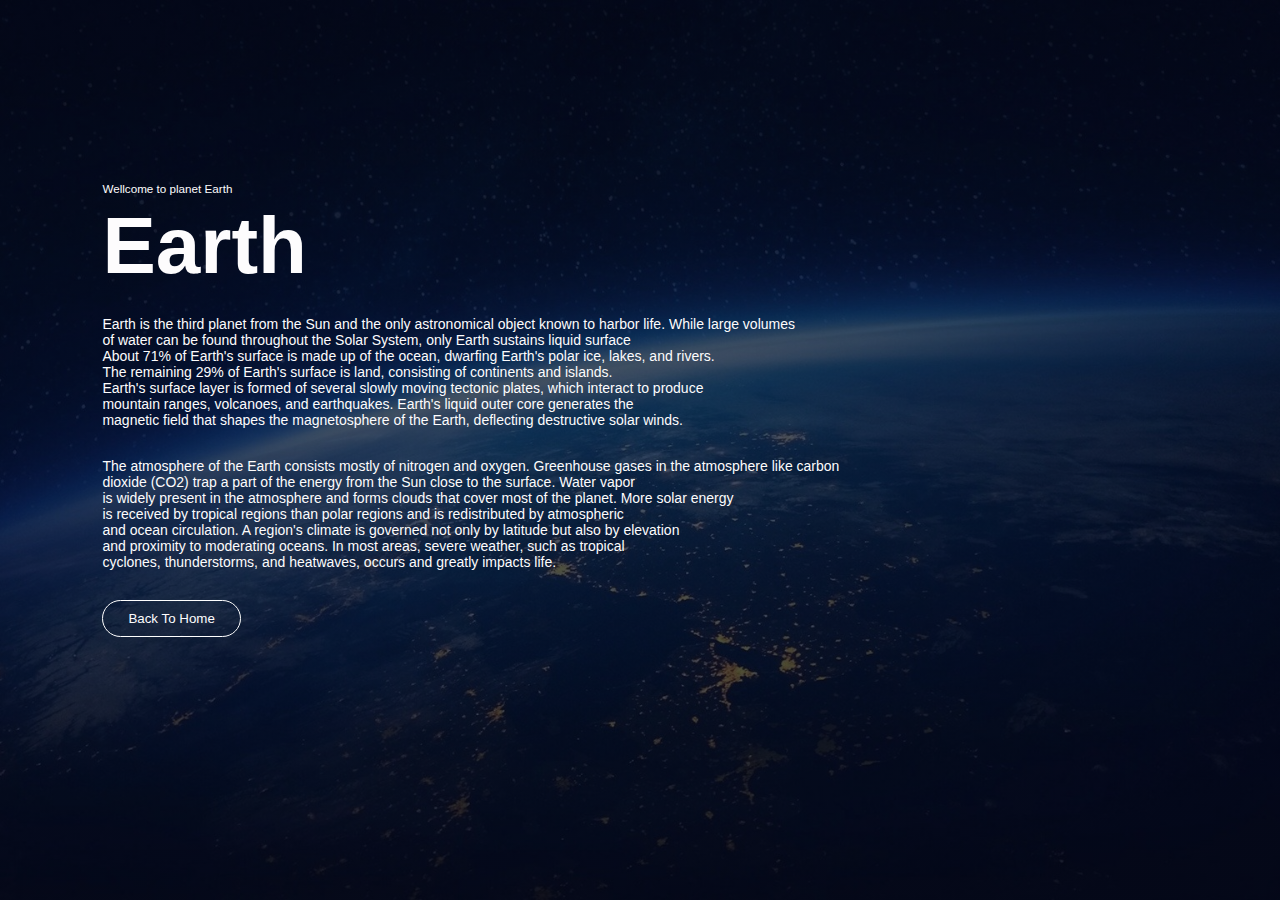
<file: earth.html>
<!DOCTYPE html>
<html lang="en">
<head>
    <meta charset="UTF-8">
    <meta http-equiv="X-UA-Compatible" content="IE=edge">
    <meta name="viewport" content="width=device-width, initial-scale=1.0">
    <title>Earth</title>
    <link rel="stylesheet" href="planet.css">

</head>
<body>
    <section class="main">
    <div class="hero">
        <div class="navbar">
          
        </div>
        <div class="content">
            <small>Wellcome to planet Earth</small>
            <h1>Earth</h1>
            <p>Earth is the third planet from the Sun and the only astronomical object known to harbor life. While large volumes <br> of water can be found throughout the Solar System, only Earth sustains liquid surface <br> About 71% of Earth's surface is made up of the ocean, dwarfing Earth's polar ice, lakes, and rivers. <br> The remaining 29% of Earth's surface is land, consisting of continents and islands. <br> Earth's surface layer is formed of several slowly moving tectonic plates, which interact to produce <br> mountain ranges, volcanoes, and earthquakes. Earth's liquid outer core generates the <br> magnetic field that shapes the magnetosphere of the Earth, deflecting destructive solar winds.</p>
            <h1></h1>
            <p>The atmosphere of the Earth consists mostly of nitrogen and oxygen. Greenhouse gases in  the atmosphere like carbon <br> dioxide (CO2) trap a part of the energy from the Sun close to the surface. Water vapor <br> is widely present in the atmosphere and forms clouds that cover most of the planet. More solar energy <br> is received by tropical regions than polar regions and is redistributed by atmospheric <br> and ocean circulation. A region's climate is governed not only by latitude but also by elevation <br> and proximity to moderating oceans. In most areas, severe weather, such as tropical <br> cyclones, thunderstorms, and heatwaves, occurs and greatly impacts life.</p>
            <h1></h1>
            <button><a href="index.html">Back To Home</a></button>
        </div>

       <!---- <div class="bubble">
            <img src="an.png">
            <img src="an.png">
            <img src="an.png">
            <img src="an.png">
            <img src="an.png">
            <img src="an.png">
            <img src="an.png">


        </div>-->

    </div>
    </section>

   

</body>
</html>
</file>
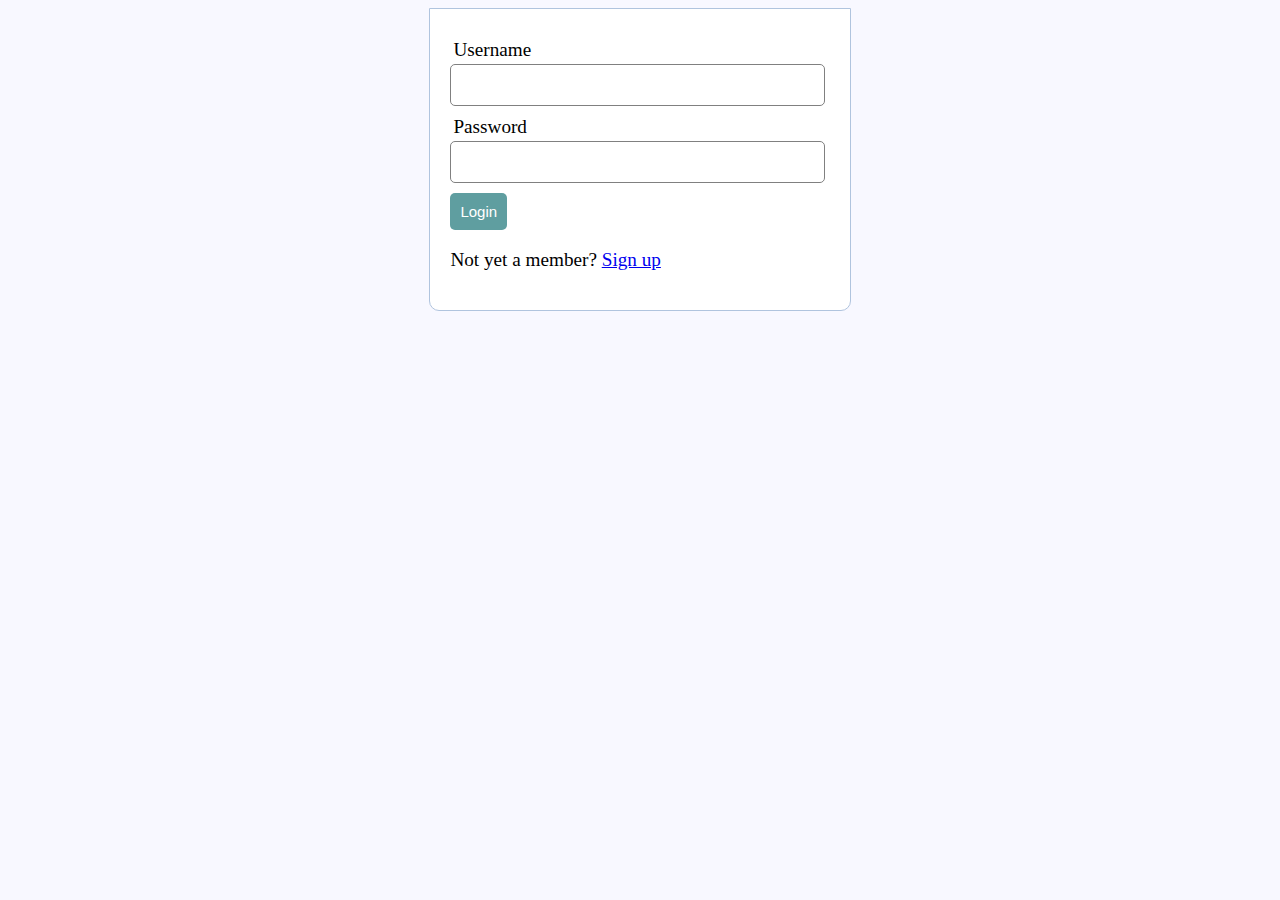
<file: login.html>
<!DOCTYPE html>
<html lang="en">
<head>
    <meta charset="UTF-8">
    <meta http-equiv="X-UA-Compatible" content="IE=edge">
    <meta name="viewport" content="width=device-width, initial-scale=1.0">
    <title>Login Page</title>
    <link rel="stylesheet" href="s.css">
</head>
<body>
    <form method="post" action="login.php">
        <div class="input-group">
            <label>Username</label>
            <input type="text" name="username">
        </div>
        <div class="input-group">
            <label>Password</label>
            <input type="password" name="password">
        </div>
        <div class="input-group">
            <button type="submit" class="btn" name="login_user">Login</button>
        </div>
        <p>
            Not yet a member? <a href="register.php">Sign up</a>
        </p>
    </form>
</body>
</html>
</file>
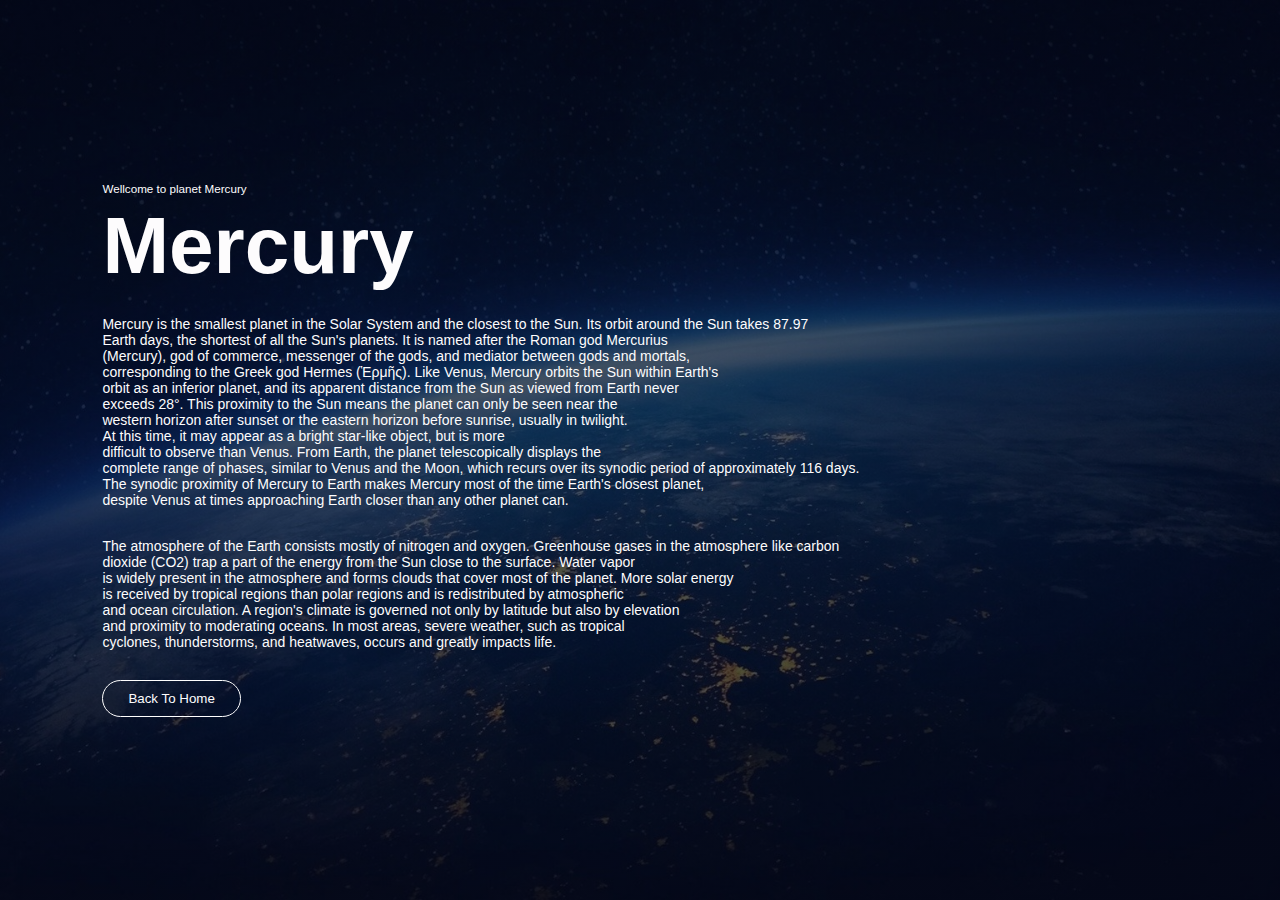
<file: mercury.html>
<!DOCTYPE html>
<html lang="en">
<head>
    <meta charset="UTF-8">
    <meta http-equiv="X-UA-Compatible" content="IE=edge">
    <meta name="viewport" content="width=device-width, initial-scale=1.0">
    <title>Mercury</title>
    <link rel="stylesheet" href="planet.css">

</head>
<body>
    <section class="main">
    <div class="hero">
        <div class="navbar">
          
        </div>
        <div class="content">
            <small>Wellcome to planet Mercury</small>
            <h1>Mercury</h1>
            <p>Mercury is the smallest planet in the Solar System and the closest to the Sun. Its orbit around the Sun takes 87.97 <br> Earth days, the shortest of all the Sun's planets. It is named after the Roman god Mercurius <br> (Mercury), god of commerce, messenger of the gods, and mediator between gods and mortals, <br>corresponding to the Greek god Hermes (Ἑρμῆς). Like Venus, Mercury orbits the Sun within Earth's<br> orbit as an inferior planet, and its apparent distance from the Sun as viewed from Earth never<br> exceeds 28°. This proximity to the Sun means the planet can only be seen near the<br> western horizon after sunset or the eastern horizon before sunrise, usually in twilight.<br> At this time, it may appear as a bright star-like object, but is more <br>difficult to observe than Venus. From Earth, the planet telescopically displays the<br> complete range of phases, similar to Venus and the Moon, which recurs over its synodic period of approximately 116 days. <br>The synodic proximity of Mercury to Earth makes Mercury most of the time Earth's closest planet, <br>despite Venus at times approaching Earth closer than any other planet can.</p>
            <h1></h1>
            <p>The atmosphere of the Earth consists mostly of nitrogen and oxygen. Greenhouse gases in  the atmosphere like carbon <br> dioxide (CO2) trap a part of the energy from the Sun close to the surface. Water vapor <br> is widely present in the atmosphere and forms clouds that cover most of the planet. More solar energy <br> is received by tropical regions than polar regions and is redistributed by atmospheric <br> and ocean circulation. A region's climate is governed not only by latitude but also by elevation <br> and proximity to moderating oceans. In most areas, severe weather, such as tropical <br> cyclones, thunderstorms, and heatwaves, occurs and greatly impacts life.</p>
            <h1></h1>
            <button><a href="index.html">Back To Home</a></button>
        </div>
        
    </div>
</section>
</body>
</html>
</file>
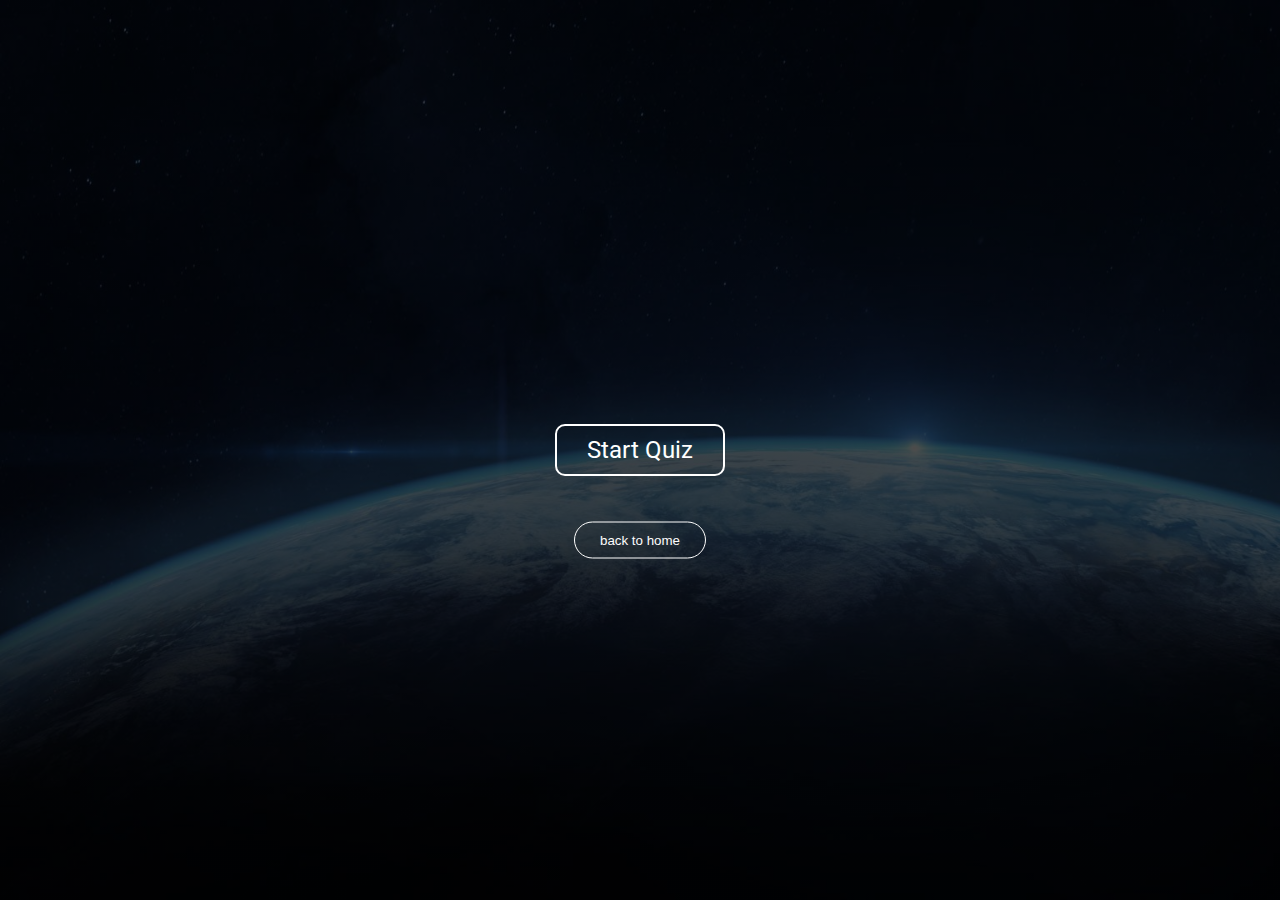
<file: q.html>
<html>
    <head>
        <meta charset="UTF-8">
        <meta http-equiv="X-UA-Compatible" content="IE=edge">
        <meta name="viewport" content="width=device-width, initial-scale=1.0">
        <title>My Quiz</title>
        <link rel="stylesheet" href="q.css">
    </head>
    <body>
        <div class="start_quiz">Start Quiz</div>
        <div class="back"><button><a href="index.html">back to home</a></button></div>
    
        <div class="quiz-box inactive">
            <h2 class="que_text"></h2>
            <div class="options">
            </div>
            <div class="quiz-footer">
                <div class="footer-left">
                    <span class="count_que"></span> of <span class="total_que"></span> Questions
                </div>
                <div class="footer-right">
                    <div class="next-btn inactive">Next Question</div>
                </div>
            </div>
        </div>
    
    
        <div class="result-box inactive">
            <h2>Result</h2>
            <div class="result">
                <h3 class="total-que">Total Questions : <span></span></h3>
                <h3 class="right-ans">Right Answers : <span></span></h3>
                <h3 class="wrong-ans">Wrong Answers : <span></span></h3>
                <h3 class="percentage">Percentage : <span></span></h3>
            </div>
            <div class="result-footer">
                <div class="again-quiz">Again Quiz</div>
                <div class="exit">Exit</div>
                <button style="color: aliceblue;"><a href="http://127.0.0.1:5500/index.html">back to home </a></button>
            </div>
        </div>
    
        <script src="q.js"></script>
    </body>
    </html>
</file>
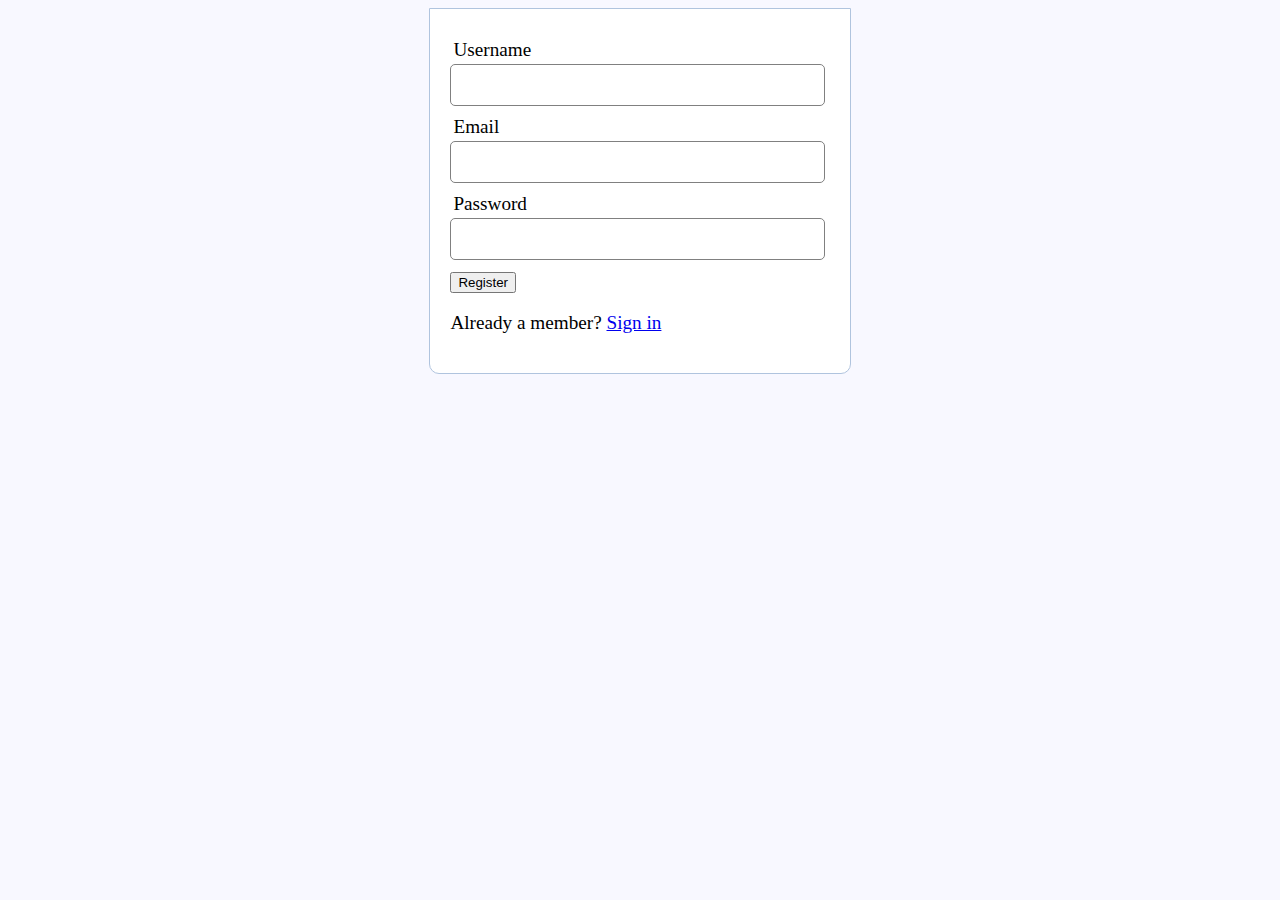
<file: Registration.html>
<!DOCTYPE html>
<html lang="en">
<head>
    <meta charset="UTF-8">
    <meta http-equiv="X-UA-Compatible" content="IE=edge">
    <meta name="viewport" content="width=device-width, initial-scale=1.0">
    <title>Register</title>
    <link rel="stylesheet" href="s.css">
</head>
<body>
    <form action="register.php" method="post">
        <div class="input-group">
            <label>Username</label>
            <input type="text" name="username"> 
        </div>
        <div class="input-group">
            <label>Email</label>
            <input type="email" name="email" >
        </div>
        <div class="input-group">
            <label>Password</label>
            <input type="password" name="password">
        </div>
        <div class="input-group">
            <button type="submit">Register</button>
        </div>
        <p>
            Already a member? <a href="login.php">Sign in</a>
        </p>
    </form>
</body>
</html>
</file>
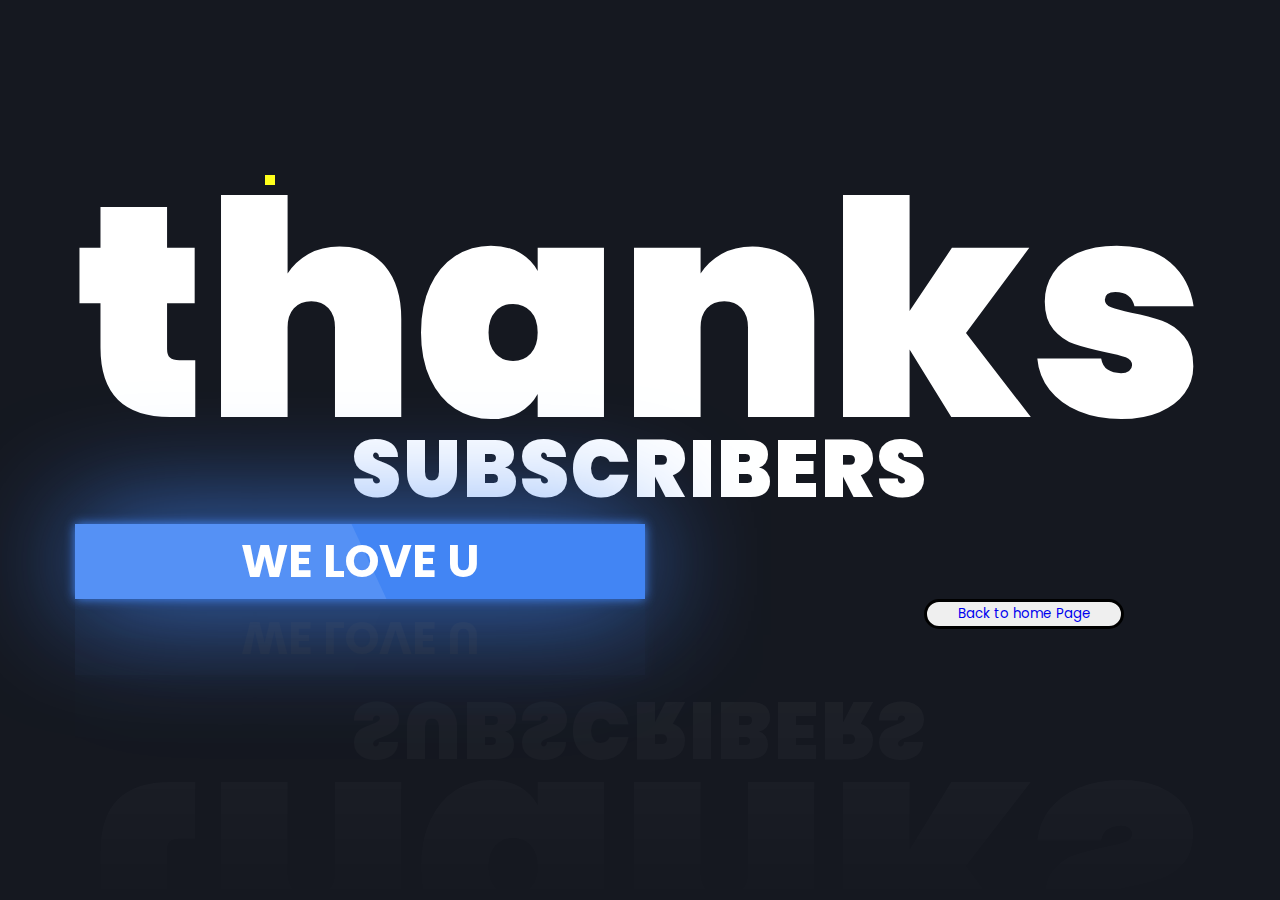
<file: sabmit.html>
<!DOCTYPE html>
<html lang="en" dir="ltr">
	<head>
		<meta charset="utf-8">
		<title>10K Subscribers Special | With Circle Burst Animation</title>
		<link rel="stylesheet" href="sabmit.css">
	</head>
	<body>

		<div class="text-container">
			<h1>thanks<br><span>Subscribers</span></h1>
			<div class="animated-text">
				<h2>WE LOVE U</h2>
				<h2>THE BEST</h2>
				<h2>COOL MEN</h2>
				<h2>LOVE U</h2>
				<h2>GOOD JOB</h2>
				<h2>Gracias!</h2>
			</div>
		</div>
		<div class="animation-container">
			<div class="burst">
				<div class="line"></div>
				<div class="line"></div>
				<div class="line"></div>
				<div class="line"></div>
				<div class="line"></div>
				<div class="line"></div>
				<div class="line"></div>
				<div class="line"></div>
			</div>
		</div>
        <button><a href="http://127.0.0.1:5500/index.html">Back to home Page</a></button>

		<script type="text/javascript">
		function createBurst(){
			let animContainer = document.querySelector('.animation-container');
			let burst = document.querySelector('.burst');

			burst.style.top = Math.random() * 550 + 'px';
			burst.style.left = Math.random() * 750 + 'px';

			let burstClone = burst.cloneNode(true);
			animContainer.appendChild(burstClone);

			setTimeout(() => {
				burstClone.remove();
			}, 20000);
		}
		setInterval(createBurst, 2000);
		</script>

	</body>
</html>
</file>
<file: planet.css>
html{
    scroll-behavior: smooth;
}
*{
    margin: 0;
    padding: 0;
    font-family: sans-serif;

}
.hero{
    width: 100%;
    height: 100vh;
  
    background-image: linear-gradient(rgba(4, 9, 30, 0.7), rgba(4,9,30,0.7)), url(earth.png);
    background-size: cover;
    background-position: center;
    position: relative;
    overflow: hidden;
}
.navbar{
    width: 85%;
    height: 15%;
    margin: auto;
    display: flex;
    align-items: center;
    justify-content: space-between;

}
.content{
    color: #fdfcfd;
    position: absolute;
    top: 20%;
    left: 8%;
    font-size: 14px;
   
  

}
h1{
    font-size: 80px;
    margin: 10px 0 30px;
    line-height: 80px;
}
button{
    color: #fdfcfd;
    padding: 10px 25px;
    background: transparent;
    border: 1px solid white;
    border-radius: 20px;
    outline: none;
    cursor: pointer;
}
a{
    text-decoration: none;
    color: #fdfcfd;
}

/*.bubble{
    width: 100%;
    display: flex;
    align-items: center;
    justify-content: space-around;
    position: absolute;
    bottom: 0;

}
.bubble img{
    width: 50px;
    animation: bubble 7s linear infinite;
}
@keyframes {
 0%{
    transform: translateY(0);
    opacity: 0;
 }
 50%{
   
    opacity: 1;
 }
 70%{

    opacity: 1;
 }
 100%{
    transform:translateY(-80vh)
    opacity: 0;
 }
}

.bubble img:ntn-child(1){
    animation-delay: 2s;
}
.bubble img:ntn-child(2){
    animation-delay: 1s;
}
.bubble img:ntn-child(3){
    animation-delay: 3s;
}
.bubble img:ntn-child(4){
    animation-delay: 4.5s;
}
.bubble img:ntn-child(5){
    animation-delay: 3s;
}
.bubble img:ntn-child(6){
    animation-delay: 6s;
}
.bubble img:ntn-child(7){
    animation-delay: 7s;
}*/
</file>
<file: s.css>
style.css
* {
  margin: 0px;
  padding: 0px;
}
body {
  font-size: 120%;
  background: #F8F8FF;
}

.header {
  width: 30%;
  margin: 50px auto 0px;
  color: white;
  background: #5F9EA0;
  text-align: center;
  border: 1px solid #B0C4DE;
  border-bottom: none;
  border-radius: 10px 10px 0px 0px;
  padding: 20px;
}
form, .content {
  width: 30%;
  margin: 0px auto;
  padding: 20px;
  border: 1px solid #B0C4DE;
  background: white;
  border-radius: 0px 0px 10px 10px;
}
.input-group {
  margin: 10px 0px 10px 0px;
}
.input-group label {
  display: block;
  text-align: left;
  margin: 3px;
}
.input-group input {
  height: 30px;
  width: 93%;
  padding: 5px 10px;
  font-size: 16px;
  border-radius: 5px;
  border: 1px solid gray;
}
.btn {
  padding: 10px;
  font-size: 15px;
  color: white;
  background: #5F9EA0;
  border: none;
  border-radius: 5px;
}
.error {
  width: 92%; 
  margin: 0px auto; 
  padding: 10px; 
  border: 1px solid #a94442; 
  color: #a94442; 
  background: #f2dede; 
  border-radius: 5px; 
  text-align: left;
}
.success {
  color: #3c763d; 
  background: #dff0d8; 
  border: 1px solid #3c763d;
  margin-bottom: 20px;
}
</file>
<file: q.css>
@import url('https://fonts.googleapis.com/css2?family=Roboto:wght@100;400;700&display=swap');
*{
    margin: 0;
    padding: 0;
    box-sizing: border-box;
}
body{
    background-image: linear-gradient(rgba(0,0,0,0.7), rgba(0,0,0,0.7)), url(wallpaper.png);
    background-size: cover;
    background-position: center;
    font-family: 'Roboto', sans-serif;
}
.back{
    position: absolute;
    top: 60%;
    left: 50%;
    transform: translate(-50%,-50%);
  
    padding: 10px 30px;
    color: #fff;
   
    font-size: 24px;
    cursor: pointer;
    transition: all 0.3s;
}
button{
    color: #fdfcfd;
    padding: 10px 25px;
    background: transparent;
    border: 1px solid white;
    border-radius: 20px;
    outline: none;
    cursor: pointer;
}
a{
    text-decoration: none;
    color: #fdfcfd;
}
button:hover{
    background-color: #fdfcfd;
    text-decoration-color: #777;
    transition: 0.5s;
}
button a:hover{
    color: black;
}
.start_quiz{
    position: absolute;
    top: 50%;
    left: 50%;
    transform: translate(-50%,-50%);
    border: 2px solid #fff;
    padding: 10px 30px;
    color: #fff;
    border-radius: 10px;
    font-size: 24px;
    cursor: pointer;
    transition: all 0.3s;
}
.start_quiz:hover{
    background: #fff;
    color: black;
}

.inactive{
    display: none;
}
.disabled{
    pointer-events: none;
}

.quiz-box{
    position: absolute;
    top: 50%;
    left: 50%;
    transform: translate(-50%,-50%);
    color: #fff;
    border: 2px solid #fff;
    box-shadow: 0 0 10px #777;
    padding: 50px;
    width: 100%;
    max-width: 600px;
    background: rgba(0,0,0,0.5);
}
.quiz-box h2{
    font-size: 30px;
}
.quiz-box .option{
    font-size: 18px;
    border: 2px solid #fff;
    margin: 20px 0;
    padding: 12px 15px;
    border-radius: 5px;
    transition: all 0.3s;
    cursor: pointer;
    position: relative;
    
}
.quiz-box .option .fa{
    position: absolute;
    top: 6px;
    right: 10px;
    font-size: 30px;
}


.quiz-box .option.incorrect{
    background: rgb(241, 153, 153);
    color: rgb(184, 12, 12);
    border-color: rgb(184, 12, 12);
}
.quiz-box .option.correct{
    background: rgb(157, 246, 157);
    color: rgb(6, 138, 28);
    border-color: rgb(6, 138, 28);
}

.quiz-box .option:hover{
    background: #911ae2;
}

.quiz-footer{
    margin-top: 50px;
    padding-top: 30px;
    border-top: 2px dashed #fff;
    display: flex;
    justify-content: space-between;
    align-items: center;
    height: 100px;
}
.count_que,.total_que{
    font-weight: bolder;
    font-size: 20px;
}
.footer-left{
    font-size: 18px;
}
.next-btn{
    font-size: 18px;
    border: 2px solid #fff;
    border-radius: 5px;
    padding: 10px;
    cursor: pointer;
    transition: all 0.3s;
}

.next-btn:hover{
    background: #fff;
    color: #911ae2;
}

.result-box{
    position: absolute;
    top: 50%;
    left: 50%;
    transform: translate(-50%,-50%);
    color: #fff;
  
    box-shadow: 0 0 10px #777;
    
    width: 100%;
    max-width: 450px;
    background: rgba(0,0,0,0.5);
}
.result-box h2{
    font-size: 36px;
    background: #fff;
    color: #911ae2;
    text-align: center;
    padding: 20px 0;
}
.result-box .result{
    padding: 40px;
}
.result-box h3{
    font-size: 30px;
    margin-bottom: 10px;
}

.result-footer{
    display: flex;
    justify-content: space-around;
    padding-bottom: 30px;
}
.result-footer .again-quiz,.result-footer .exit{
    border: 2px solid #fff;
    border-radius: 5px;
    padding: 10px 20px;
    font-size: 24px;
    cursor: pointer;
    transition: all 0.3s;
}
.result-footer .again-quiz{
    background: #911ae2;
    color: #fff;
    border-color: #911ae2;
}
.result-footer .again-quiz:hover{
    background: #fff;
    color: #911ae2;
    border-color: #fff;
}

.result-footer .exit{
    background: #fff;
    color: #911ae2;
    border-color: #fff;
}

.result-footer .exit:hover{
    background: #911ae2;
    color: #fff;
    border-color: #911ae2;
}
@media (max-width: 700px) {
    .back{

        position: absolute;
        top: 60%;
        left: 50%;
        transform: translate(-50%,-50%);
      
        padding: 10px 30px;
        color: #fff;
       
        font-size: 18px;
        cursor: pointer;
        transition: all 0.3s;
    }
    .start_quiz{
        position: absolute;
        top: 50%;
        left: 50%;
        transform: translate(-50%,-50%);
        border: 2px solid #fff;
        padding: 10px 30px;
        color: #fff;
        border-radius: 10px;
        font-size: 14px;
        cursor: pointer;
        transition: all 0.3s;
    }
}
</file>
<file: sabmit.css>
@import url('https://fonts.googleapis.com/css2?family=Poppins:wght@100;200;300;400;500;600;700;800;900&display=swap');

*{
	margin: 0;
	padding: 0;
	font-family: "Poppins", sans-serif;
}

body{
	height: 100vh;
	display: flex;
	justify-content: center;
	align-items: center;
	flex-direction: column;
	background: #151820;
	overflow: hidden;
}

.text-container h1{
	color: #fff;
	font-size: 300px;
	font-weight: 900;
	text-align: center;
	line-height: 80px;
}

.text-container h1 span{
	font-size: 80px;
	text-transform: uppercase;
	letter-spacing: 2px;
}

.text-container .animated-text{
	position: relative;
	background: #4285F4;
	margin-top: 15px;
	width: 570px;
	height: 75px;
	box-shadow: 0 0 10px #4285F4,
	            0 0 120px #4285F4;
	overflow: hidden;
}

.text-container .animated-text:before{
	content: '';
	background: rgba(255, 255, 255, 0.1);
	position: absolute;
	width: 55%;
	height: 100%;
	transform: skew(25deg) translateX(-20px);
}

.text-container .animated-text h2{
	color: #fff;
	font-size: 45px;
	text-transform: uppercase;
	text-align: center;
	line-height: 75px;
}

.text-container .animated-text h2:nth-child(1){
	animation: text-move 22s infinite;
}

button{
    border: solid;
    height: 30px;
    width: 200px;
    border-radius: 40px;
    margin-left: 60%;
}
button a{
    text-decoration: none;
}

@keyframes text-move{
	0%{
		margin-top: 0;
	}
	10%{
		margin-top: -75px;
	}
	20%{
		margin-top: -150px;
	}
	30%{
		margin-top: -225px;
	}
	40%{
		margin-top: -300px;
	}
	50%{
		margin-top: -375px;
	}
	60%{
		margin-top: -300px;
	}
	70%{
		margin-top: -225px;
	}
	80%{
		margin-top: -150px;
	}
	90%{
		margin-top: -75px;
	}
	100%{
		margin-top: 0;
	}
}

.text-container{
	-webkit-box-reflect: below 1px linear-gradient(transparent, rgba(255, 255, 255, 0.05));
}



.animation-container{
	z-index: 999;
	position: absolute;
	width: 750px;
	height: 550px;
}

.burst{
	position: absolute;
}

.burst .line{
	position: absolute;
	background: #fff;
	width: 10px;
	height: 10px;
}

.burst .line:nth-child(1){
	background: #ea4335;
	animation: move01 2s linear infinite;
}

@keyframes move01{
	0%{
		transform: translate(0, 0);
		opacity: 0;
	}
	50%{
		transform: translate(0, -90px);
		opacity: 1;
	}
	100%{
		transform: translate(0, -140px);
		opacity: 0;
	}
}

.burst .line:nth-child(2){
	background: #34a853;
	animation: move02 2s linear infinite;
}

@keyframes move02{
	0%{
		transform: rotate(45deg) translate(0, 0);
		opacity: 0;
	}
	50%{
		transform: rotate(45deg) translate(0, -90px);
		opacity: 1;
	}
	100%{
		transform: rotate(45deg) translate(0, -140px);
		opacity: 0;
	}
}

.burst .line:nth-child(3){
	background: #4285f4;
	animation: move03 2s linear infinite;
}

@keyframes move03{
	0%{
		transform: rotate(90deg) translate(0, 0);
		opacity: 0;
	}
	50%{
		transform: rotate(90deg) translate(0, -90px);
		opacity: 1;
	}
	100%{
		transform: rotate(90deg) translate(0, -140px);
		opacity: 0;
	}
}

.burst .line:nth-child(4){
	background: #fbbc05;
	animation: move04 2s linear infinite;
}

@keyframes move04{
	0%{
		transform: rotate(135deg) translate(0, 0);
		opacity: 0;
	}
	50%{
		transform: rotate(135deg) translate(0, -90px);
		opacity: 1;
	}
	100%{
		transform: rotate(135deg) translate(0, -140px);
		opacity: 0;
	}
}

.burst .line:nth-child(5){
	background: #DC18B9;
	animation: move05 2s linear infinite;
}

@keyframes move05{
	0%{
		transform: rotate(180deg) translate(0, 0);
		opacity: 0;
	}
	50%{
		transform: rotate(180deg) translate(0, -90px);
		opacity: 1;
	}
	100%{
		transform: rotate(180deg) translate(0, -140px);
		opacity: 0;
	}
}

.burst .line:nth-child(6){
	background: #FF5A00;
	animation: move06 2s linear infinite;
}

@keyframes move06{
	0%{
		transform: rotate(225deg) translate(0, 0);
		opacity: 0;
	}
	50%{
		transform: rotate(225deg) translate(0, -90px);
		opacity: 1;
	}
	100%{
		transform: rotate(225deg) translate(0, -140px);
		opacity: 0;
	}
}

.burst .line:nth-child(7){
	background: #8621F8;
	animation: move07 2s linear infinite;
}

@keyframes move07{
	0%{
		transform: rotate(270deg) translate(0, 0);
		opacity: 0;
	}
	50%{
		transform: rotate(270deg) translate(0, -90px);
		opacity: 1;
	}
	100%{
		transform: rotate(270deg) translate(0, -140px);
		opacity: 0;
	}
}

.burst .line:nth-child(8){
	background: #FFFF1B;
	animation: move08 2s linear infinite;
}

@keyframes move08{
	0%{
		transform: rotate(315deg) translate(0, 0);
		opacity: 0;
	}
	50%{
		transform: rotate(315deg) translate(0, -90px);
		opacity: 1;
	}
	100%{
		transform: rotate(315deg) translate(0, -140px);
		opacity: 0;
	}
}
</file>
